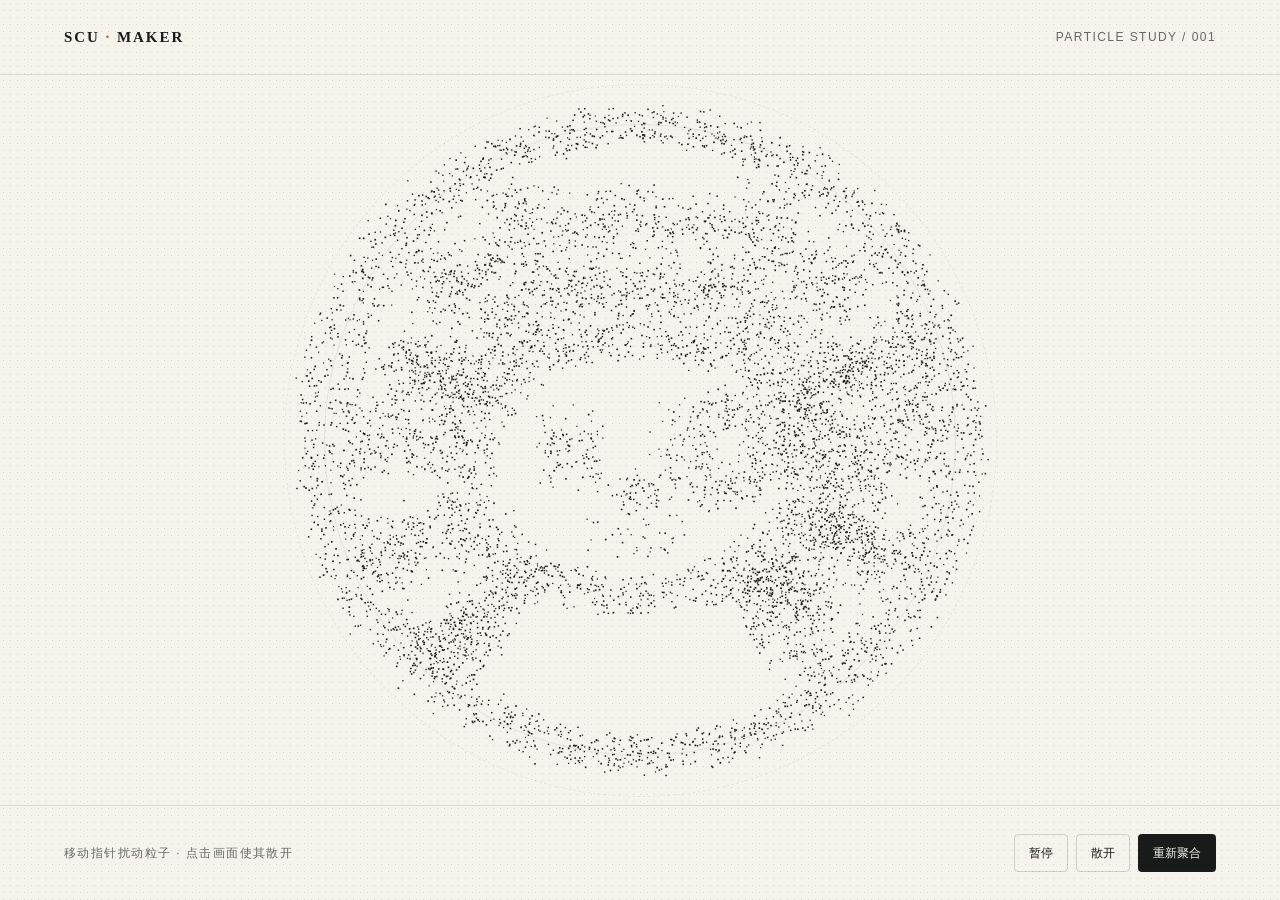
<file: logo-particles.html>
<!doctype html>
<html lang="zh-CN">
<head>
  <meta charset="UTF-8" />
  <meta name="viewport" content="width=device-width, initial-scale=1" />
  <title>SCU Maker · 粒子标志</title>
  <style>
    :root { color-scheme: light; --paper: #f5f3ec; --ink: #181b1a; --accent: #b05a37; }
    * { box-sizing: border-box; }
    html, body { width: 100%; height: 100%; margin: 0; }
    body { overflow: hidden; background: var(--paper); color: var(--ink); font-family: Georgia, "Noto Serif SC", serif; }
    body::before { content: ""; position: fixed; inset: 0; pointer-events: none; opacity: .34; background-image: radial-gradient(#a5a39a 0.55px, transparent 0.55px); background-size: 7px 7px; }
    .page { position: relative; width: 100%; min-height: 100%; min-height: 100svh; display: flex; flex-direction: column; }
    header, footer { position: relative; z-index: 2; display: flex; align-items: center; justify-content: space-between; gap: 20px; padding: 28px clamp(24px, 5vw, 80px); }
    header { border-bottom: 1px solid #272a2821; }
    .wordmark { font: 700 15px/1.1 Georgia, serif; letter-spacing: .13em; }
    .wordmark span { color: var(--accent); }
    .meta, .hint { font: 12px/1.5 "Microsoft YaHei", sans-serif; letter-spacing: .12em; color: #656963; }
    .stage { position: relative; flex: 1; min-height: 0; display: grid; place-items: center; overflow: hidden; }
    .stage::before, .stage::after { content: ""; position: absolute; width: min(78vw, 70vh, 680px); aspect-ratio: 1; border: 1px solid #282c2814; border-radius: 50%; pointer-events: none; }
    .stage::after { width: min(88vw, 79vh, 770px); border-style: dashed; border-color: #282c2810; }
    canvas { position: absolute; inset: 0; width: 100%; height: 100%; touch-action: none; cursor: crosshair; }
    footer { border-top: 1px solid #272a2821; }
    .controls { display: flex; align-items: center; gap: 8px; }
    button { height: 38px; padding: 0 14px; border: 1px solid #252a252f; border-radius: 4px; background: transparent; color: var(--ink); font: 12px "Microsoft YaHei", sans-serif; cursor: pointer; transition: background .2s, color .2s, border-color .2s; }
    button:hover { border-color: var(--ink); background: var(--ink); color: var(--paper); }
    button:focus-visible { outline: 2px solid var(--accent); outline-offset: 3px; }
    .primary { background: var(--ink); color: var(--paper); }
    .primary:hover { background: var(--accent); border-color: var(--accent); }
    .error { position: absolute; z-index: 3; max-width: 80%; text-align: center; font: 14px/1.7 "Microsoft YaHei", sans-serif; color: var(--accent); }
    @media (max-width: 600px) {
      header, footer { padding: 18px 20px; }
      .meta { font-size: 10px; }
      footer { flex-wrap: wrap; }
      .hint { width: 100%; font-size: 11px; }
      .stage::before { width: 90vw; }
      .stage::after { width: 105vw; }
    }
    @media (prefers-reduced-motion: reduce) { button { transition: none; } }
  </style>
</head>
<body>
  <div class="page">
    <header><div class="wordmark">SCU <span>·</span> MAKER</div><div class="meta">PARTICLE STUDY / 001</div></header>
    <main class="stage" id="stage" aria-label="SCU Maker 标志粒子互动动画">
      <canvas id="scene" aria-hidden="true"></canvas>
      <noscript><p class="error">请启用 JavaScript 以查看粒子动画。</p></noscript>
    </main>
    <footer>
      <div class="hint">移动指针扰动粒子 · 点击画面使其散开</div>
      <div class="controls">
        <button type="button" id="pause" aria-label="暂停动画" aria-pressed="false">暂停</button>
        <button type="button" id="scatter">散开</button>
        <button type="button" id="reset" class="primary">重新聚合</button>
      </div>
    </footer>
  </div>
  <script>
    (() => {
      const stage = document.getElementById('stage');
      const canvas = document.getElementById('scene');
      const ctx = canvas.getContext('2d');
      const pauseButton = document.getElementById('pause');
      const reducedMotion = matchMedia('(prefers-reduced-motion: reduce)').matches;
      const pointer = { x: -1000, y: -1000, active: false };
      const particles = [];
      let width = 0;
      let height = 0;
      let scale = 1;
      let paused = false;
      let frame = 0;

      function resize() {
        const bounds = stage.getBoundingClientRect();
        const ratio = Math.min(devicePixelRatio || 1, 2);
        width = bounds.width;
        height = bounds.height;
        canvas.width = Math.round(width * ratio);
        canvas.height = Math.round(height * ratio);
        ctx.setTransform(ratio, 0, 0, ratio, 0, 0);
        scale = Math.min(width * .86, height * .88, 620) / 640;
        for (const particle of particles) {
          particle.homeX = width / 2 + (particle.sourceX - 320) * scale;
          particle.homeY = height / 2 + (particle.sourceY - 320) * scale;
          if (particle.x === undefined) {
            particle.x = reducedMotion ? particle.homeX : width / 2 + (Math.random() - .5) * width * 1.4;
            particle.y = reducedMotion ? particle.homeY : height / 2 + (Math.random() - .5) * height * 1.4;
          }
        }
        if (paused) draw();
      }

      function sampleLogo(image) {
        const source = document.createElement('canvas');
        source.width = source.height = 640;
        const sourceCtx = source.getContext('2d', { willReadFrequently: true });
        sourceCtx.fillStyle = '#fff';
        sourceCtx.fillRect(0, 0, 640, 640);
        sourceCtx.drawImage(image, 0, 0, 640, 640);
        const pixels = sourceCtx.getImageData(0, 0, 640, 640).data;
        for (let y = 2; y < 640; y += 3) {
          for (let x = 2; x < 640; x += 3) {
            const offset = (y * 640 + x) * 4;
            const darkness = 255 - (pixels[offset] * .299 + pixels[offset + 1] * .587 + pixels[offset + 2] * .114);
            if (darkness < 95 || Math.random() > Math.min(1, (darkness - 75) / 100)) continue;
            particles.push({ sourceX: x, sourceY: y, vx: 0, vy: 0, homeX: 0, homeY: 0, x: undefined, y: undefined, size: .85 + Math.random() * .55 });
          }
        }
        resize();
        requestAnimationFrame(tick);
      }

      function scatter() {
        for (const particle of particles) {
          const angle = Math.atan2(particle.y - height / 2, particle.x - width / 2) + (Math.random() - .5) * 1.8;
          const force = 7 + Math.random() * 18;
          particle.vx += Math.cos(angle) * force;
          particle.vy += Math.sin(angle) * force;
        }
        if (paused) draw();
      }

      function draw() {
        ctx.clearRect(0, 0, width, height);
        ctx.fillStyle = '#171b19';
        for (const particle of particles) {
          ctx.fillRect(particle.x, particle.y, particle.size * scale + .35, particle.size * scale + .35);
        }
      }

      function tick() {
        if (!paused) {
          const radius = Math.max(55, 100 * scale);
          const radiusSq = radius * radius;
          for (const particle of particles) {
            if (pointer.active) {
              const dx = particle.x - pointer.x;
              const dy = particle.y - pointer.y;
              const distanceSq = dx * dx + dy * dy;
              if (distanceSq > 1 && distanceSq < radiusSq) {
                const force = (1 - distanceSq / radiusSq) * 4;
                const distance = Math.sqrt(distanceSq);
                particle.vx += dx / distance * force;
                particle.vy += dy / distance * force;
              }
            }
            particle.vx = (particle.vx + (particle.homeX - particle.x) * .025) * .87;
            particle.vy = (particle.vy + (particle.homeY - particle.y) * .025) * .87;
            particle.x += particle.vx;
            particle.y += particle.vy;
          }
          draw();
        }
        frame = requestAnimationFrame(tick);
      }

      stage.addEventListener('pointermove', event => {
        const bounds = stage.getBoundingClientRect();
        pointer.x = event.clientX - bounds.left;
        pointer.y = event.clientY - bounds.top;
        pointer.active = true;
      });
      stage.addEventListener('pointerleave', () => { pointer.active = false; });
      stage.addEventListener('pointerdown', scatter);
      document.getElementById('scatter').addEventListener('click', scatter);
      document.getElementById('reset').addEventListener('click', () => {
        for (const particle of particles) {
          particle.x = particle.homeX + (Math.random() - .5) * Math.min(width, 420);
          particle.y = particle.homeY + (Math.random() - .5) * Math.min(height, 420);
          particle.vx = particle.vy = 0;
        }
        if (paused) draw();
      });
      pauseButton.addEventListener('click', () => {
        paused = !paused;
        pauseButton.textContent = paused ? '继续' : '暂停';
        pauseButton.setAttribute('aria-label', paused ? '继续动画' : '暂停动画');
        pauseButton.setAttribute('aria-pressed', String(paused));
      });
      window.addEventListener('resize', resize);
      const image = new Image();
      image.onload = () => sampleLogo(image);
      image.onerror = () => {
        const message = document.createElement('p');
        message.className = 'error';
        message.textContent = '无法加载 logo.jpg，请保持它与此 HTML 在同一目录。';
        stage.appendChild(message);
      };
      image.crossOrigin = 'anonymous';
      image.src = './logo.jpg';
    })();
  </script>
</body>
</html>
</file>
